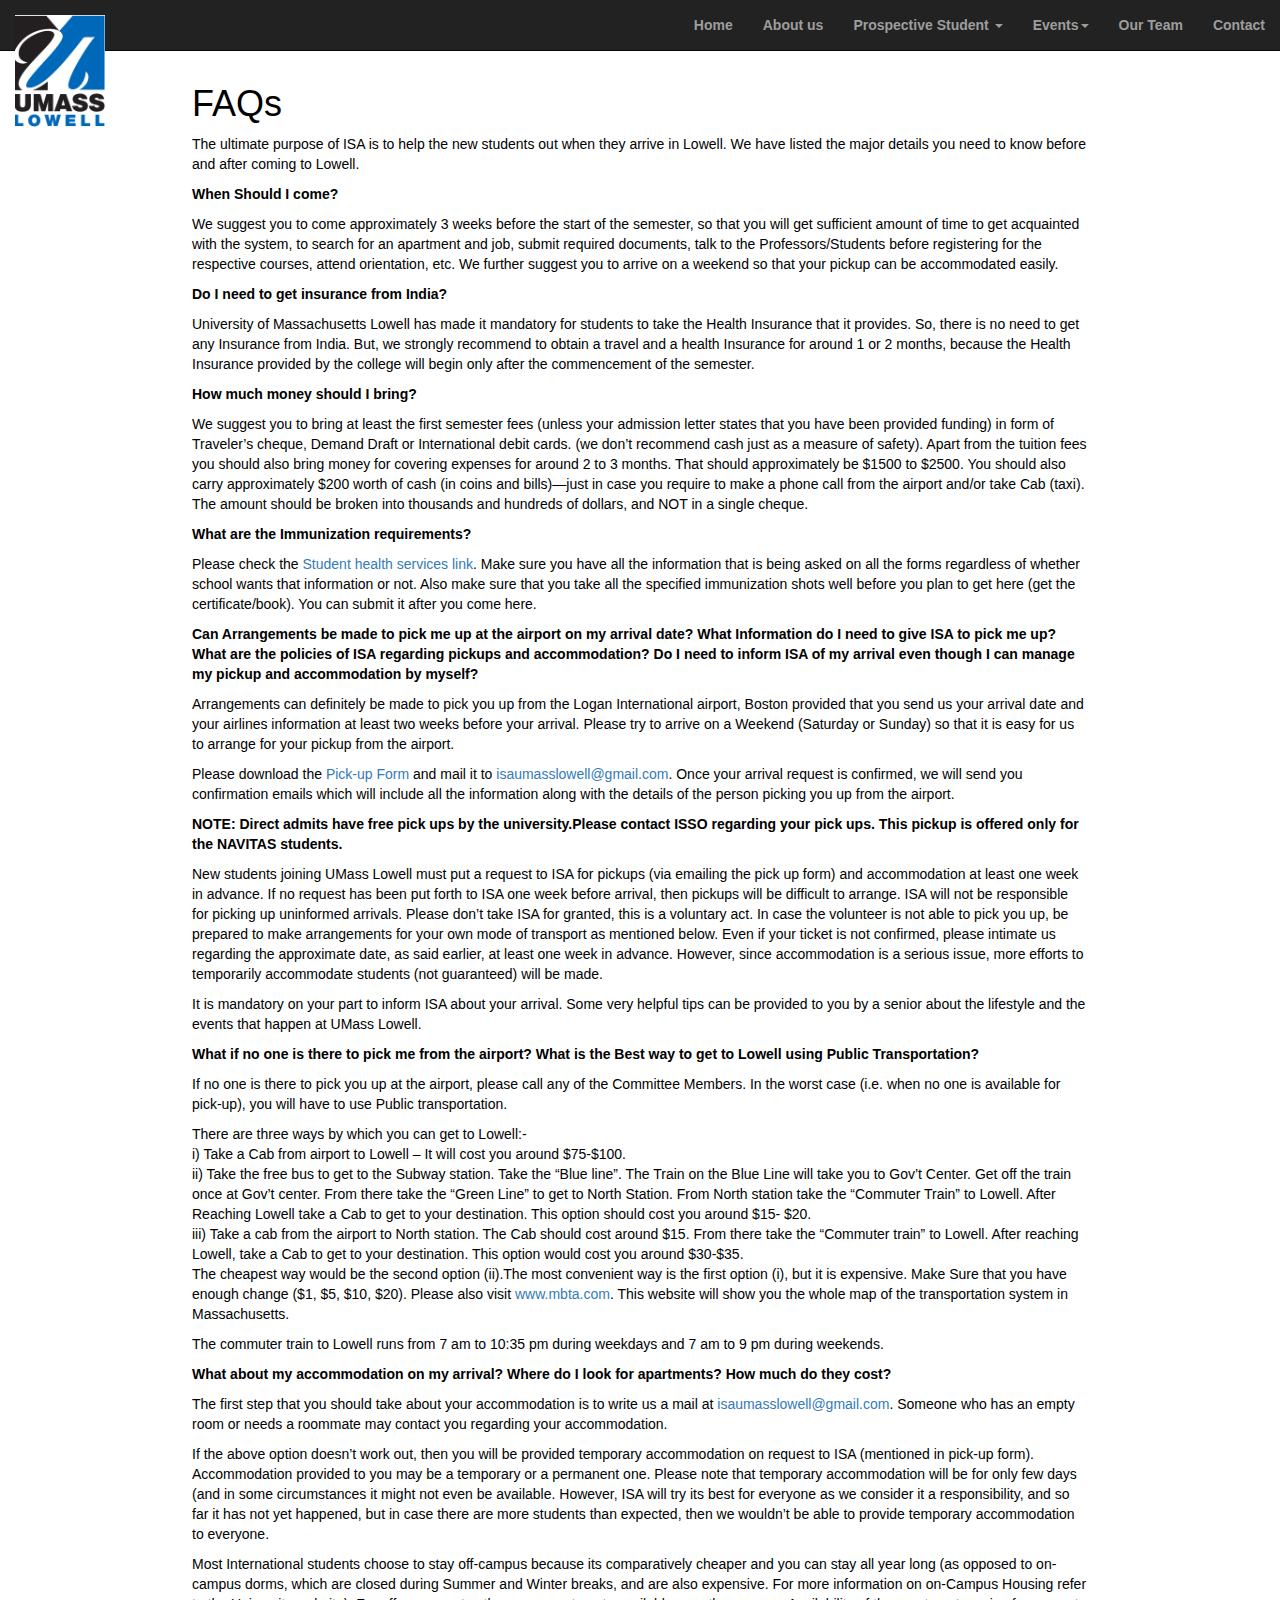
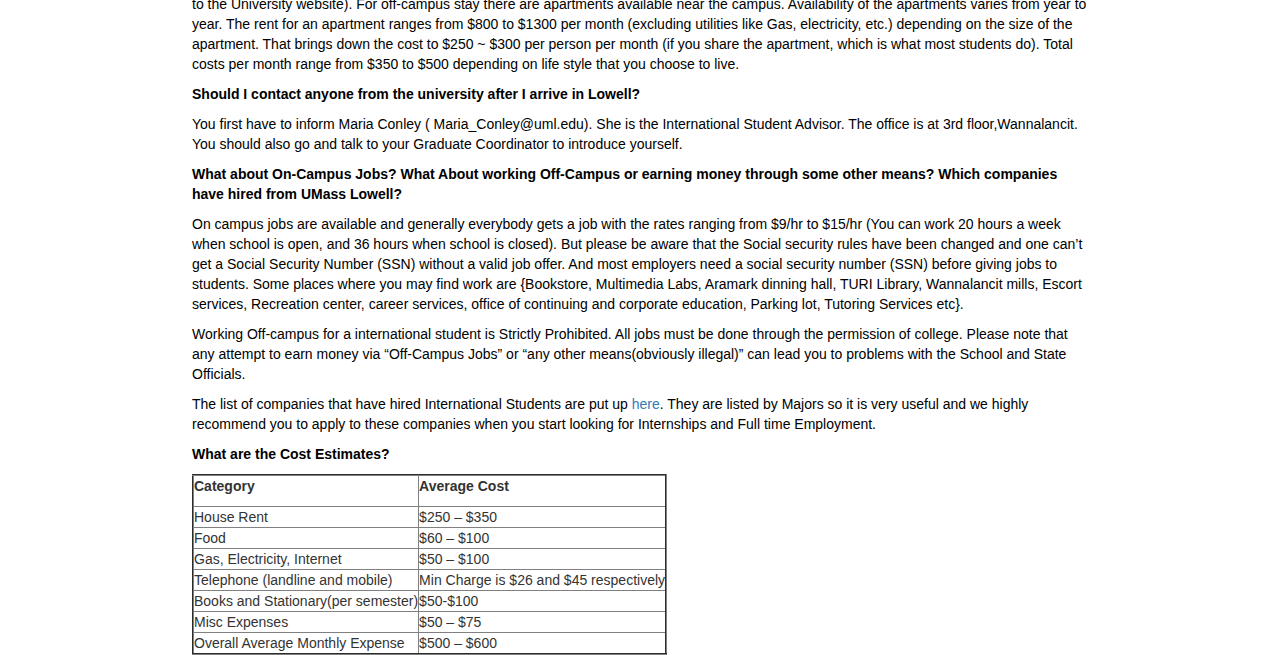
<file: HTML/FAQ.html>
<!-- Contributors
    {
		Mrunmayee Shinde
		Aashish Radhakrishnan
    }
-->

<!DOCTYPE html>
<html>
<head>
	<title>FAQ</title>
	 <link rel="stylesheet" href="https://maxcdn.bootstrapcdn.com/bootstrap/3.3.7/css/bootstrap.min.css" integrity="sha384-BVYiiSIFeK1dGmJRAkycuHAHRg32OmUcww7on3RYdg4Va+PmSTsz/K68vbdEjh4u" crossorigin="anonymous">
	<link rel="stylesheet" type="text/css" href="../CSS/FAQ.css">
</head>
<body>

<nav class="navbar navbar-inverse navbar-fixed-top">
  <div class="container-fluid">
    <!-- Brand and toggle get grouped for better mobile display -->
    <div class="navbar-header">
			<a class ="navbar-brand" href="#">
				<img alt="Brand" src="Umass_Lowell.png" width="90px">
			</a>
      <button type="button" class="navbar-toggle collapsed" data-toggle="collapse" data-target="#bs-example-navbar-collapse-1" aria-expanded="false">
        <span class="sr-only">Toggle navigation</span>
        <span class="icon-bar"></span>
        <span class="icon-bar"></span>
        <span class="icon-bar"></span>
      </button>

    </div>

    <!-- Collect the nav links, forms, and other content for toggling -->
    <div class="collapse navbar-collapse" id="bs-example-navbar-collapse-1">


      <form class="navbar-form navbar-left">

      </form>
      <ul class="nav navbar-nav navbar-right">
        <li><a href="../index.html"><strong>Home</strong></a></li>
        <li><a href="isa_redirect.html#abtus"><strong>About us</strong></a></li>
        <li class="dropdown">
          <a href="#" class="dropdown-toggle" data-toggle="dropdown" role="button" aria-haspopup="true" aria-expanded="false"><strong>Prospective Student </strong><span class="caret"></span></a>
          <ul class="dropdown-menu">
            <li><a href="register.html">Register</a>
               <ul>
               	<li><a href="register.html">Pick-up</a></li>
               <li><a href="register.html">Temporary accomodation</a></li>
               </ul>
            </li>

            <li><a href="travel.html">Travel checklist</a></li>
            <li><a href="FAQ.html">FAQs</a>
                <ul>
                <li><a href="#house">Housing</a></li>
                <li><a href="#job">On-campus Jobs</a></li>

                </ul>
            </li>


          </ul>
        </li>
        <li class="dropdown">
          <a href="#" class="dropdown-toggle" data-toggle="dropdown" role="button" aria-haspopup="true" aria-expanded="false"><strong>Events</strong><span class="caret"></span></a>
          <ul class="dropdown-menu">
            <li><a href="IND.html">Independence Day</a>

            </li>

            <li><a href="Garba.html">Garba Night</a></li>
            <li><a href="Diwali.html">Diwali</a>

            </li>
            <li><a href="Holi.html">Holi</a></li>


          </ul>
        </li>

        <li><a href="team.html"><strong>Our Team</strong></a></li>
        <li><a href="isa_redirect.html#contactUs"><strong>Contact</strong></a></li>
      </ul>
    </div><!-- /.navbar-collapse -->
  </div><!-- /.container-fluid -->
</nav>

<h1>FAQs</h1>

    <p class="b1">The ultimate purpose of ISA is to help the new students out when they arrive in Lowell. We have listed the major details you need to know before and after coming to Lowell.</p>
	<p class="b1"><strong>When Should I come?</strong></p>
	<p class="b1">We suggest you to  come approximately 3 weeks before the start of the semester, so that you will get sufficient amount of time to get acquainted with the system, to search for an apartment and job, submit required documents, talk to the Professors/Students before registering for the respective courses, attend orientation, etc. We further suggest you to arrive on a weekend so that your pickup can be accommodated easily.</p>
	<p class="b1"><strong>Do I need to get insurance from  India?</strong></p>
	<p class="b1">University of Massachusetts Lowell has made it mandatory for students to take the Health Insurance that it provides. So, there is no need to get any Insurance from India. But, we strongly recommend to obtain a travel and a health Insurance for around 1 or 2 months, because the Health Insurance provided by the college will begin only after the commencement of the semester.</p>
	<p class="b1"><strong>How much money should I bring?</strong></p>
	<p class="b1">We suggest you to bring at least the first semester fees (unless your admission letter states that you have been provided funding) in form of Traveler&#8217;s cheque, Demand Draft or International debit cards. (we don&#8217;t recommend cash just as a measure of safety). Apart from the tuition fees you should also bring money for covering expenses for around 2 to 3 months. That should approximately be $1500 to $2500. You should also carry approximately $200 worth of cash (in coins and bills)—just in case you require to make a phone call from the airport and/or take Cab (taxi). The amount should be broken into thousands and hundreds of dollars, and NOT in a single cheque.</p>
	<p class="b1"><strong>What are the Immunization requirements?</strong></p>
	<p class="b1">Please check the <a href="http://www.uml.edu/student-services/Health/Health-Services-Requirements.aspx">Student health services link</a>. Make sure you have all the information that is being asked on all the forms regardless of whether school wants that information or not. Also make sure that you take all the specified immunization shots well before you plan to get here (get the certificate/book). You can submit it after you come here.</p>
	<p class="b1"><strong>Can Arrangements be made to pick me up at the airport on my arrival date? What Information do I need to give ISA to pick me up? What are the policies of ISA regarding pickups and accommodation? Do I need to inform ISA of my arrival even though I can manage my pickup and accommodation by myself?</strong></p>
	<p class="b1">Arrangements can definitely be made to pick you up from the Logan International airport, Boston provided that you send us your arrival date and your airlines information at least two weeks before your arrival. Please try to arrive on a Weekend (Saturday or Sunday) so that it is easy for us to arrange for your pickup from the airport.</p>
	<p class="b1">Please download the <a href="https://docs.google.com/forms/d/13cSyXI4xw0hYLPUS1sTVmaCTnW86fYTOgvIwqn5rVa8/viewform">Pick-up Form</a> and mail it to <a href="mailto:isaumasslowell@gmail.com">isaumasslowell@gmail.com</a>. Once your arrival request is confirmed, we will send you confirmation emails which will include all the information along with the details of the person picking you up from the airport.</p>
	<p class="b1"><strong>NOTE: Direct admits have free pick ups by the university.Please contact ISSO regarding your pick ups. This pickup is offered only for the NAVITAS students.</strong></p>
	<p class="b1">New students joining UMass Lowell must put a request to ISA for pickups (via emailing the pick up form) and accommodation at least one week in advance. If no request has been put forth to ISA one week before arrival, then pickups will be difficult to arrange. ISA will not be responsible for picking up uninformed arrivals. Please don&#8217;t take ISA for granted, this is a voluntary act. In case the volunteer is not able to pick you up, be prepared to make arrangements for your own mode of transport as mentioned below. Even if your ticket is not confirmed, please intimate us regarding the approximate date, as said earlier, at least one week in advance. However, since accommodation is a serious issue, more efforts to temporarily accommodate students (not guaranteed) will be made.</p>
	<p class="b1">It is mandatory on your part to inform ISA about your arrival. Some very helpful tips can be provided to you by a senior about the lifestyle and the events that happen at UMass Lowell.</p>
	<p class="b1"><strong>What if no one is there to pick me from the airport? What is the Best way to get to Lowell using Public Transportation?</strong></p>
	<p class="b1">If no one is there to pick you up at the airport, please call any of the Committee Members. In the worst case (i.e. when no one is available for pick-up), you will have to use Public transportation.</p>
	<p class="b1" >There are three ways by which you can get to Lowell:-<br />
							i) Take a Cab from airport to Lowell &#8211; It will cost you around $75-$100.<br />
							ii) Take the free bus to get to the Subway station. Take the &#8220;Blue line&#8221;. The Train on the Blue Line will take you to Gov&#8217;t Center. Get off the train once at Gov&#8217;t center. From there take the &#8220;Green Line&#8221; to get to North Station. From North station take the &#8220;Commuter Train&#8221; to Lowell. After Reaching Lowell take a Cab to get to your destination. This option should cost you around $15- $20.<br/>
							iii) Take a cab from the airport to North station. The Cab should cost around $15. From there take the &#8220;Commuter train&#8221; to Lowell. After reaching Lowell, take a Cab to get to your destination. This option would cost you around $30-$35.<br id="house" />
							The cheapest way would be the second option (ii).The most convenient way is the first option (i), but it is expensive. Make Sure that you have enough change ($1, $5, $10, $20). Please also visit <a href="http://www.mbta.com">www.mbta.com</a>. This website will show you the whole map of the transportation system in Massachusetts.</p>
	<p class="b1" >The commuter train to Lowell runs from 7 am to 10:35 pm during weekdays and 7 am to 9 pm during weekends.</p>
	<div >
	<p class="b1" ><strong>What about my accommodation on my arrival? Where do I look for apartments? How much do they cost?</strong></p>
	<p class="b1">The first step that you should take about your accommodation is to write us a mail at <a href="mailto:isalowell@yahoo.com">isaumasslowell@gmail.com</a>. Someone who has an empty room or needs a roommate may contact you regarding your accommodation.</p>
	<p class="b1">If the above option doesn&#8217;t work out, then you will be provided temporary accommodation on request to ISA (mentioned in pick-up form). Accommodation provided to you may be a temporary or a permanent one. Please note that temporary accommodation will be for only few days (and in some circumstances it might not even be available. However, ISA will try its best for everyone as we consider it a responsibility, and so far it has not yet happened, but in case there are more students than expected, then we wouldn&#8217;t be able to provide temporary accommodation to everyone.</p>
	<p class="b1">Most International students choose to stay off-campus because its comparatively cheaper and you can stay all year long (as opposed to on-campus dorms, which are closed during Summer and Winter breaks, and are also expensive. For more information on on-Campus Housing refer to the University website). For off-campus stay there are apartments available near the campus. Availability of the apartments varies from year to year. The rent for an apartment ranges from $800 to $1300 per month (excluding utilities like Gas, electricity, etc.) depending on the size of the apartment. That brings down the cost to $250 ~ $300 per person per month (if you share the apartment, which is what most students do). Total costs per month range from $350 to $500 depending on life style that you choose to live.
	</p>
	</div>
	<p class="b1"><strong>Should I contact anyone from the university after I arrive in Lowell?</strong></p>
	<p class="b1">You first have to inform Maria Conley ( Maria_Conley@uml.edu). She is the International Student Advisor. The office is at 3rd floor,Wannalancit. You should also go and talk to your Graduate Coordinator to introduce yourself.</p>


	<div><p class="b1" id="job"><strong>What about On-Campus Jobs? What About working Off-Campus or earning money through some other means? Which companies have hired from UMass Lowell?</strong></p>
	<p class="b1">On campus jobs are available and generally everybody gets a job with the rates ranging from $9/hr to $15/hr (You can work 20 hours a week when school is open, and 36 hours when school is closed). But please be aware that the Social security rules have been changed and one can&#8217;t get a Social Security Number (SSN) without a valid job offer. And most employers need a social security number (SSN) before giving jobs to students. Some places where you may find work are {Bookstore, Multimedia Labs, Aramark dinning hall, TURI Library, Wannalancit mills, Escort services, Recreation center, career services, office of continuing and corporate education, Parking lot, Tutoring Services etc}.</p>
	<p class="b1">Working Off-campus for a international student is Strictly Prohibited. All jobs must be done through the permission of college. Please note that any attempt to earn money via &#8220;Off-Campus Jobs&#8221; or &#8220;any other means(obviously illegal)&#8221; can lead you to problems with the School and State Officials.</p>
	<p class="b1">The list of companies that have hired International Students are put up <a href="http://www.uml.edu/student-services/career_services/Special_Interest_Areas/Companies_That_Have_Hired_International_Students_for_Co-ops.html">here</a>. They are listed by Majors so it is very useful and we highly recommend you to apply to these companies when you start looking for Internships and Full time Employment.</p></div>
	<p class="b1"><strong>What are the Cost Estimates?</strong></p>
	<table class="b2" border="2px">
		<tbody>
			<tr>
										<td>
											<p style="text-align: left;"><strong>Category</strong></p>
										</td>
										<td>
											<p style="text-align: left;"><strong>Average Cost</strong></p>
										</td>
									</tr>
									<tr>
										<td>House Rent</td>
										<td>$250 &#8211; $350</td>
									</tr>
									<tr>
										<td>Food</td>
										<td>$60 &#8211; $100</td>
									</tr>
									<tr>
										<td>Gas, Electricity, Internet</td>
										<td>$50 &#8211; $100</td>
									</tr>
									<tr>
										<td>Telephone (landline and mobile)</td>
										<td>Min Charge is $26 and $45 respectively</td>
									</tr>
									<tr>
										<td>Books and Stationary(per semester)</td>
										<td>$50-$100</td>
									</tr>
									<tr>
										<td>Misc Expenses</td>
										<td>$50 &#8211; $75</td>
									</tr>
									<tr>
										<td>Overall Average Monthly Expense</td>
										<td>$500 &#8211; $600</td>
									</tr>
								</tbody>
	</table>

<script
  src="https://code.jquery.com/jquery-3.2.1.min.js"
  integrity="sha256-hwg4gsxgFZhOsEEamdOYGBf13FyQuiTwlAQgxVSNgt4="
  crossorigin="anonymous"></script>
 <script src="https://maxcdn.bootstrapcdn.com/bootstrap/3.3.7/js/bootstrap.min.js" integrity="sha384-Tc5IQib027qvyjSMfHjOMaLkfuWVxZxUPnCJA7l2mCWNIpG9mGCD8wGNIcPD7Txa" crossorigin="anonymous"></script>
 <script type="text/javascript">
 $(document).on('click', 'a[href^="#"]', function(e) {
    // target element id
    var id = $(this).attr('href');

    // target element
    var $id = $(id);
    if ($id.length === 0) {
        return;
    }

    // prevent standard hash navigation (avoid blinking in IE)
    e.preventDefault();

    // top position relative to the document
    var pos = $id.offset().top;

    // animated top scrolling
    $('body, html').animate({scrollTop: pos});
});
</script>

</body>
</html>
</file>
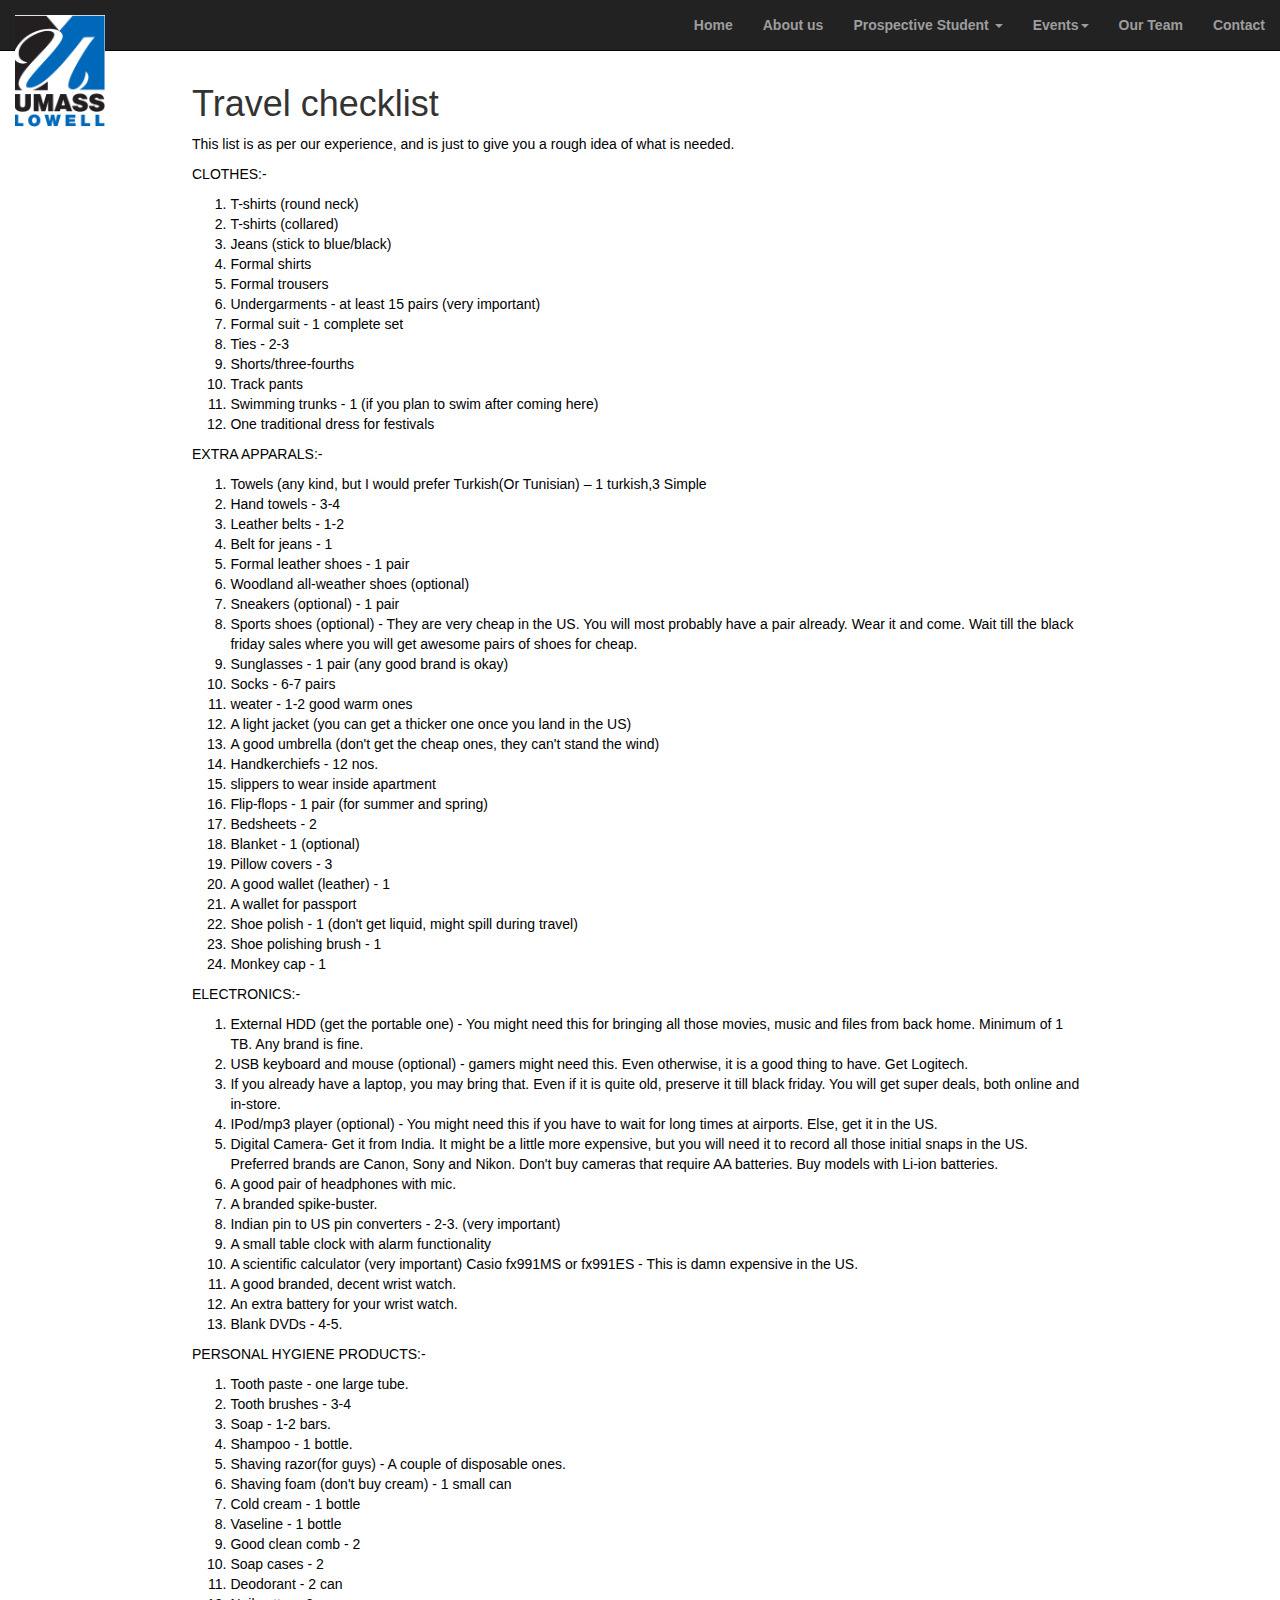
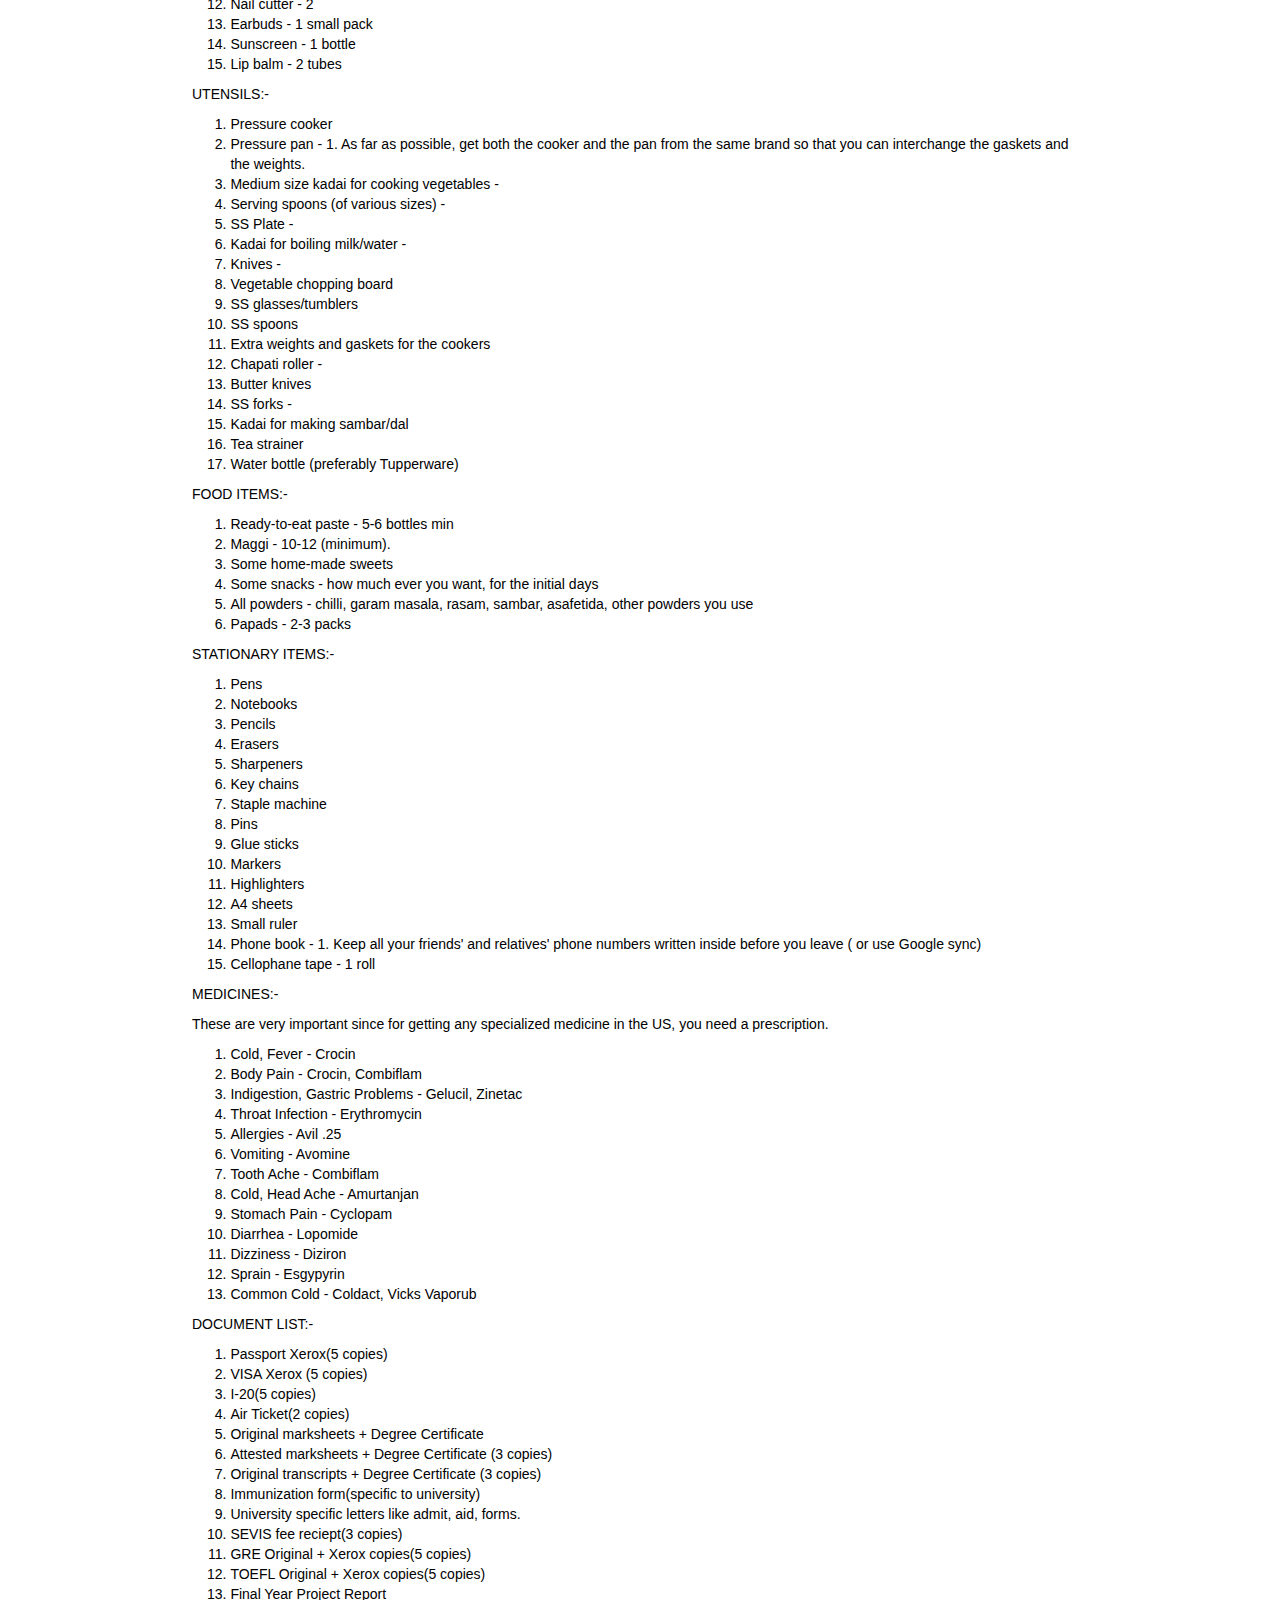
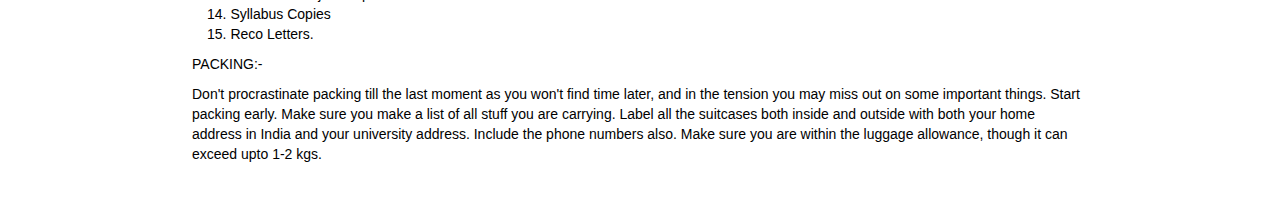
<file: HTML/travel.html>
<!-- Contributors
    {
		Mrunmayee Shinde
		Aashish Radhakrishnan
    }
-->
<!DOCTYPE html>
<html>
<head>
	<title>travel checklist</title>
	<link rel="stylesheet" href="https://maxcdn.bootstrapcdn.com/bootstrap/3.3.7/css/bootstrap.min.css" integrity="sha384-BVYiiSIFeK1dGmJRAkycuHAHRg32OmUcww7on3RYdg4Va+PmSTsz/K68vbdEjh4u" crossorigin="anonymous">
	<link rel="stylesheet" type="text/css" href="../CSS/travel.css">
</head>
<body>

<nav class="navbar navbar-inverse navbar-fixed-top">
  <div class="container-fluid">
    <!-- Brand and toggle get grouped for better mobile display -->
    <div class="navbar-header">
			<a class ="navbar-brand" href="#">
				<img alt="Brand" src="Umass_Lowell.png" width="90px">
			</a>
      <button type="button" class="navbar-toggle collapsed" data-toggle="collapse" data-target="#bs-example-navbar-collapse-1" aria-expanded="false">
        <span class="sr-only">Toggle navigation</span>
        <span class="icon-bar"></span>
        <span class="icon-bar"></span>
        <span class="icon-bar"></span>
      </button>

    </div>

    <!-- Collect the nav links, forms, and other content for toggling -->
    <div class="collapse navbar-collapse" id="bs-example-navbar-collapse-1">


      <form class="navbar-form navbar-left">

      </form>
      <ul class="nav navbar-nav navbar-right">
        <li><a href="../index.html"><strong>Home</strong></a></li>
        <li><a href="isa_redirect.html#abtus"><strong>About us</strong></a></li>
        <li class="dropdown">
          <a href="#" class="dropdown-toggle" data-toggle="dropdown" role="button" aria-haspopup="true" aria-expanded="false"><strong>Prospective Student </strong><span class="caret"></span></a>
          <ul class="dropdown-menu">
            <li><a href="register.html">Register</a>
               <ul>
               	<li><a href="register.html">Pick-up</a></li>
               <li><a href="register.html">Temporary accomodation</a></li>
               </ul>
            </li>

            <li><a href="travel.html">Travel checklist</a></li>
            <li><a href="FAQ.html">FAQs</a>
                <ul>
                <li><a href="FAQ.html#house">Housing</a></li>
                <li><a href="FAQ.html#job">On-campus Jobs</a></li>

                </ul>
            </li>


          </ul>
        </li>
        <li class="dropdown">
          <a href="#" class="dropdown-toggle" data-toggle="dropdown" role="button" aria-haspopup="true" aria-expanded="false"><strong>Events</strong><span class="caret"></span></a>
          <ul class="dropdown-menu">
            <li><a href="IND.html">Independence Day</a>

            </li>

            <li><a href="Garba.html">Garba Night</a></li>
            <li><a href="Diwali.html">Diwali</a>

            </li>
            <li><a href="Holi.html">Holi</a></li>


          </ul>
        </li>

        <li><a href="team.html"><strong>Our Team</strong></a></li>
        <li><a href="isa_redirect.html#contactUs"><strong>Contact</strong></a></li>
      </ul>
    </div><!-- /.navbar-collapse -->
  </div><!-- /.container-fluid -->
</nav>




<h1 class="h1">Travel checklist</h1>
							<p>This list is as per our experience, and is just to give you a rough idea of what is needed.</p>
							<p>CLOTHES:-</p>

<ol>
<li>T-shirts (round neck)</li>
<li>T-shirts (collared) </li>
<li>Jeans (stick to blue/black) </li>
<li>Formal shirts </li>
<li>Formal trousers </li>
<li>Undergarments - at least 15 pairs (very important)</li>
<li>Formal suit - 1 complete set </li>
<li>Ties - 2-3</li>
<li>Shorts/three-fourths </li>
<li>Track pants </li>
<li>Swimming trunks - 1 (if you plan to swim after coming here)</li>
<li>One traditional dress for festivals</li>
</ol>
<p >EXTRA APPARALS:-</p>
<ol>
<li>Towels (any kind, but I would prefer Turkish(Or Tunisian) – 1 turkish,3 Simple</li>
<li>Hand towels - 3-4</li>
<li>Leather belts - 1-2</li>
<li>Belt for jeans - 1</li>
<li>Formal leather shoes - 1 pair</li>
<li>Woodland all-weather shoes (optional)</li>
<li>Sneakers (optional) - 1 pair</li>
<li>Sports shoes (optional) - They are very cheap in the US. You will most probably have a pair already. Wear it and come. Wait till the black friday sales where you will get awesome pairs of shoes for cheap. </li>
<li>Sunglasses - 1 pair (any good brand is okay)</li>
<li>Socks - 6-7 pairs</li>
<li>weater - 1-2 good warm ones</li>
<li>A light jacket (you can get a thicker one once you land in the US)</li>
<li>A good umbrella (don't get the cheap ones, they can't stand the wind)</li>
<li>Handkerchiefs - 12 nos.</li>
<li>slippers to wear inside apartment</li>
<li>Flip-flops - 1 pair (for summer and spring)</li>
<li>Bedsheets - 2 </li>
<li>Blanket - 1 (optional)</li>
<li>Pillow covers - 3</li>
<li>A good wallet (leather) - 1</li>
<li>A wallet for passport</li>
<li>Shoe polish - 1 (don't get liquid, might spill during travel)</li>
<li>Shoe polishing brush - 1</li>
<li>Monkey cap - 1</li>
</ol>
<p >ELECTRONICS:-</p>
<ol>
<li> External HDD (get the portable one) - You might need this for bringing all those movies, music and files from back home. Minimum of 1 TB. Any brand is fine.</li>
<li> USB keyboard and mouse (optional) - gamers might need this. Even otherwise, it is a good thing to have. Get Logitech.</li>
<li> If you already have a laptop, you may bring that. Even if it is quite old, preserve it till black friday. You will get super deals, both online and in-store.</li>
<li> IPod/mp3 player (optional) - You might need this if you have to wait for long times at airports. Else, get it in the US.</li>
<li> Digital Camera- Get it from India. It might be a little more expensive, but you will need it to record all those initial snaps in the US. Preferred brands are Canon, Sony and Nikon. Don't buy cameras that require AA batteries. Buy models with Li-ion batteries.</li>
<li> A good pair of headphones with mic.</li>
<li> A branded spike-buster.</li>
<li> Indian pin to US pin converters - 2-3. (very important)</li>
<li> A small table clock with alarm functionality</li>
<li> A scientific calculator (very important) Casio fx991MS or fx991ES - This is damn expensive in the US.</li>
<li> A good branded, decent wrist watch.</li>
<li> An extra battery for your wrist watch.</li>
<li> Blank DVDs - 4-5.</li>
</ol>
<p>PERSONAL HYGIENE PRODUCTS:-</p>
<ol>
<li> Tooth paste - one large tube.</li>
<li> Tooth brushes - 3-4</li>
<li> Soap - 1-2 bars. </li>
<li> Shampoo - 1 bottle. </li>
<li> Shaving razor(for guys) - A couple of disposable ones.</li>
<li> Shaving foam (don't buy cream) - 1 small can</li>
<li> Cold cream - 1 bottle</li>
<li> Vaseline - 1 bottle</li>
<li> Good clean comb - 2</li>
<li> Soap cases - 2</li>
<li> Deodorant - 2 can</li>
<li> Nail cutter - 2</li>
<li> Earbuds - 1 small pack</li>
<li> Sunscreen - 1 bottle</li>
<li> Lip balm - 2 tubes</li>
</ol>
<p>UTENSILS:-</p>
<ol>
<li> Pressure cooker </li>
<li> Pressure pan - 1. As far as possible, get both the cooker and the pan from the same brand so that you can interchange the gaskets and the weights.</li>
<li> Medium size kadai for cooking vegetables - </li>
<li> Serving spoons (of various sizes) -</li>
<li> SS Plate -</li>
<li> Kadai for boiling milk/water - </li>
<li> Knives -</li>
<li> Vegetable chopping board </li>
<li> SS glasses/tumblers </li>
<li> SS spoons </li>
<li> Extra weights and gaskets for the cookers</li>
<li> Chapati roller -</li>
<li> Butter knives </li>
<li> SS forks -</li>
<li> Kadai for making sambar/dal</li>
<li> Tea strainer </li>
<li> Water bottle (preferably Tupperware)</li>
</ol>
<p>FOOD ITEMS:-</p>
<ol>
<li> Ready-to-eat paste - 5-6 bottles min</li>
<li> Maggi - 10-12 (minimum). </li>
<li> Some home-made sweets</li>
<li> Some snacks - how much ever you want, for the initial days</li>
<li> All powders - chilli, garam masala, rasam, sambar, asafetida, other powders you use </li>
<li> Papads - 2-3 packs</li>
</ol>
<p>STATIONARY ITEMS:-</p>
<ol>
<li> Pens </li>
<li> Notebooks </li>
<li> Pencils </li>
<li> Erasers </li>
<li> Sharpeners</li>
<li> Key chains </li>
<li> Staple machine </li>
<li> Pins </li>
<li> Glue sticks</li>
<li> Markers </li>
<li> Highlighters </li>
<li> A4 sheets </li>
<li> Small ruler </li>
<li> Phone book - 1. Keep all your friends' and relatives' phone numbers written inside before you leave ( or use Google sync)</li>
<li> Cellophane tape - 1 roll</li>
</ol>
<p>MEDICINES:-</p>
<p>These are very important since for getting any specialized medicine in the US, you need a prescription. </p>
<ol>
<li> Cold, Fever - Crocin</li>
<li> Body Pain - Crocin, Combiflam</li>
<li> Indigestion, Gastric Problems - Gelucil, Zinetac</li>
<li> Throat Infection - Erythromycin</li>
<li> Allergies - Avil .25</li>
<li> Vomiting - Avomine</li>
<li> Tooth Ache - Combiflam</li>
<li> Cold, Head Ache - Amurtanjan</li>
<li> Stomach Pain - Cyclopam</li>
<li> Diarrhea - Lopomide</li>
<li> Dizziness - Diziron</li>
<li> Sprain - Esgypyrin</li>
<li> Common Cold - Coldact, Vicks Vaporub</li>
</ol>
<p>DOCUMENT LIST:-</p>
<ol>
<li>Passport Xerox(5 copies)</li>
<li> VISA Xerox (5 copies)</li>
<li> I-20(5 copies)</li>
<li> Air Ticket(2 copies)</li>
<li> Original marksheets + Degree Certificate</li>
<li> Attested marksheets + Degree Certificate (3 copies)</li>
<li> Original transcripts + Degree Certificate (3 copies)</li>
<li> Immunization form(specific to university)</li>
<li> University specific letters like admit, aid, forms.</li>
<li> SEVIS fee reciept(3 copies)</li>
<li> GRE Original + Xerox copies(5 copies)</li>
<li> TOEFL Original + Xerox copies(5 copies)</li>
<li> Final Year Project Report</li>
<li> Syllabus Copies</li>
<li> Reco Letters.</li>
</ol>
<p>PACKING:-</p>
<p>Don't procrastinate packing till the last moment as you won't find time later, and in the tension you may miss out on some important things. Start packing early. Make sure you make a list of all stuff you are carrying. Label all the suitcases both inside and outside with both your home address in India and your university address. Include the phone numbers also. Make sure you are within the luggage allowance, though it can exceed upto 1-2 kgs.</p>
							<p>&nbsp;</p>

						</div>
                    </div>
                </div>
				<div class="col-md-1">

                </div>
            </div>
        </div>
    </div>

<script
  src="https://code.jquery.com/jquery-3.2.1.min.js"
  integrity="sha256-hwg4gsxgFZhOsEEamdOYGBf13FyQuiTwlAQgxVSNgt4="
  crossorigin="anonymous"></script>
 <script src="https://maxcdn.bootstrapcdn.com/bootstrap/3.3.7/js/bootstrap.min.js" integrity="sha384-Tc5IQib027qvyjSMfHjOMaLkfuWVxZxUPnCJA7l2mCWNIpG9mGCD8wGNIcPD7Txa" crossorigin="anonymous"></script>
<script type = "text/javascript">
$(document).ready(function() {
    $(".contentPost").delay(1000).fadeIn(500);
});
</script>

</body>
</html>
</file>
<file: CSS/FAQ.css>
.b1 {

padding-left: 15%;
padding-right: 15%;
color: black;
}
.navbar-custom .navbar-nav>li>a {

	color: black;
}

.b2{

	margin-left: 15%;
}




h1{
	padding-top: 5%;
	padding-left: 15%;
	padding-right: 15%;
	color: black;
}
</file>
<file: CSS/travel.css>
p{
	padding-left: 15%;
	padding-right: 15%;
	color: black;
}

ol{
	padding-left: 18%;
	padding-right: 15%;
	color: black;

}
h1{
	padding-top: 5%;
	padding-left: 15%;
	padding-right: 15%;
	color: black;

}

.navbar-custom .navbar-nav>li>a {

	color: black;
}
</file>
